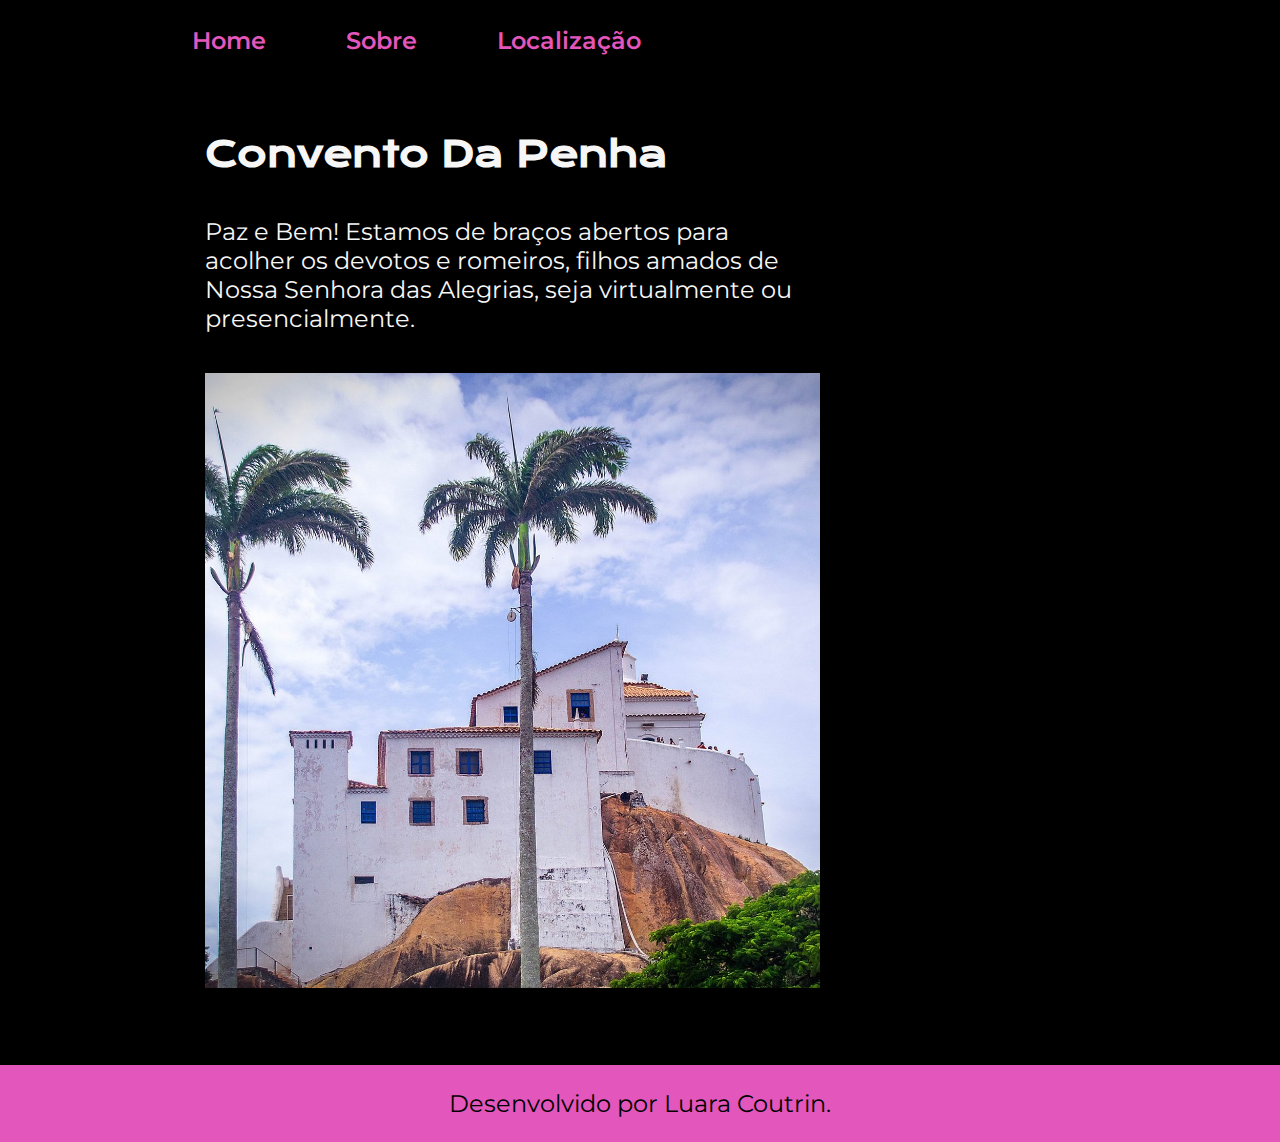
<file: index.html>
<!DOCTYPE html>
<html lang="pt-br">
<head>
    <meta charset="UTF-8">
    <meta name="viewport" content="width=device-width, initial-scale=1.0">
    <title>Home</title>
    <link rel="stylesheet" href="estilos/Style.css">
    <script src="script.js"></script>
</head>
<body>

    <header class="cabecalho">
        <nav class="menu">
            <a class="menu_link" href="index.html">Home</a>
            <a class="menu_link" href="sobre.html">Sobre</a>
            <a class="menu_link" href="localizacao.html">Localização</a>
        </nav>
    </header>
    <main class="apresentacao">
        <section class="apresentacao__conteudo">
           <h1 class="apresentacao__titulo">Convento Da Penha</h1>

           <p class="apresentacao__texto">Paz e Bem! Estamos de braços abertos para acolher os devotos e romeiros,
            filhos amados de Nossa Senhora das Alegrias, seja virtualmente ou presencialmente.
        </p>
        <img src="assests/convento.jpg">
        </section>
        
    </main>
    <footer class="rodape">
        <p>Desenvolvido por Luara Coutrin.</p>
    </footer>
    
</body>
</html>
</file>
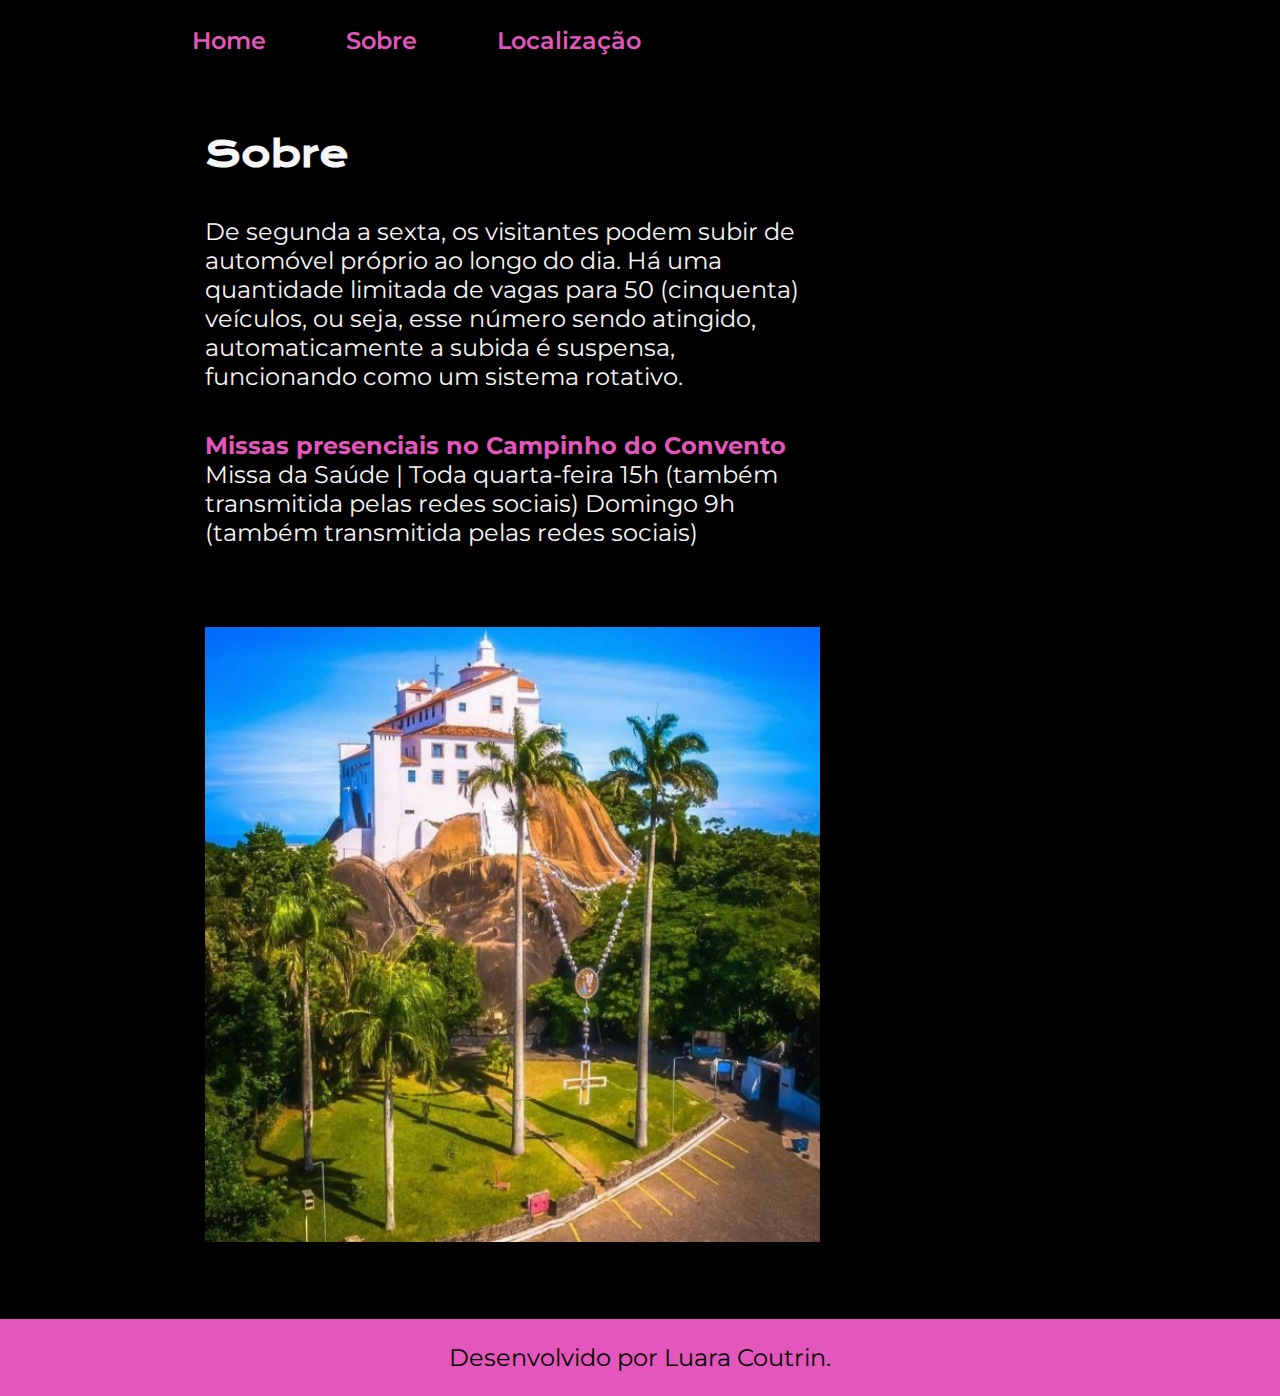
<file: sobre.html>
<!DOCTYPE html>
<html lang="pt-br">
<head>
    <meta charset="UTF-8">
    <meta name="viewport" content="width=device-width, initial-scale=1.0">
    <title>Sobre</title>
    <link rel="stylesheet" href="estilos/Style.css">
</head>
<body>
    <header class="cabecalho">
        <nav class="menu" >
            <a class="menu_link" href="index.html">Home</a>
            <a class="menu_link" href="sobre.html">Sobre</a>
            <a class="menu_link" href="localizacao.html">Localização</a>
        </nav>
    </header>
    <main class="apresentacao">
        <section class="apresentacao__conteudo">
            <h1 class="apresentacao__titulo">Sobre</h1>
            <p class="apresentacao__texto">De segunda a sexta,
                os visitantes podem subir de automóvel próprio ao longo do dia. Há uma quantidade limitada de vagas para 50 (cinquenta) veículos,
                ou seja, esse número sendo atingido, automaticamente a subida é suspensa, funcionando como um sistema rotativo.

            </p>
            <p class="apresentacao__texto"><strong class="titulo-destaque">Missas presenciais no Campinho do Convento</strong>
                Missa da Saúde | Toda quarta-feira
                15h (também transmitida pelas redes sociais)
                Domingo
                9h (também transmitida pelas redes sociais)
            </p>
            <p class="apresentacao__texto">

            </p>
            <img src="assests/convento_2.jpg">
        </section>
    </main>
    <footer class="rodape">
        <p>Desenvolvido por Luara Coutrin.</p>
    </footer>
</body>
</html>
</file>
<file: estilos/Style.css>
@import url('https://fonts.googleapis.com/css2?family=Krona+One&family=Montserrat:wght@100;400;600&display=swap');


*{
    margin: 0;
    padding: 0;
}

body{
    box-sizing: border-box;
    background-color: black;
    color: #F6F6F6;
}

.cabecalho{
    padding: 2% 0% 0% 15% ;
}
.menu{
    display: flex;
    gap: 80px;
}

.menu_link{
    font-family: 'Montserrat', sans-serif;
    font-size: 24px;
    font-weight: 600;
    color: #E356BB;
    text-decoration: none;

}
.titulo-destaque{
    color: #E356BB;
}

.apresentacao{
    display: flex;
    align-items:center;
    justify-content:space-between;
    padding: 6% 16%;
}

.apresentacao__conteudo{
    width: 615px;
    display: flex;
    flex-direction: column;
    gap: 40px;
}

.apresentacao__titulo{
    font-size: 36px;
    font-family: 'Krona One',sans-serif;
}

.apresentacao__texto{
    font-size: 24px;
    font-family: 'Montserrat', sans-serif;
}

.apresentacao__links{
    display: flex;
    flex-direction: column;
    align-items: center;
    justify-content: space-between;
    gap: 31px;
}
.apresentacao__links_titulo{
    font-family:'Krona One',sans-serif ;
    font-weight: 400;
    font-size: 24px;
}

.apresentacao__link{
    display: flex;
    gap: 16px;
    justify-content: center;
    border: 2px solid #E356BB;
    width: 378px;
    text-align: center;
    border-radius: 8px;
    font-size: 24px;
    padding: 21.5px 0;
    text-decoration: none;
    color:#F6F6F6;
    font-family: 'Montserrat', sans-serif;
    font-weight: 600;
}

.apresentacao__link:hover{
    background-color: #272727;
}

.rodape{
    padding: 24px;
    color: black;
    background-color: #E356BB;
    text-align: center;
    font-family: 'Montserrat', sans-serif;
    font-size: 24px;
    font-weight: 400;
}
</file>
